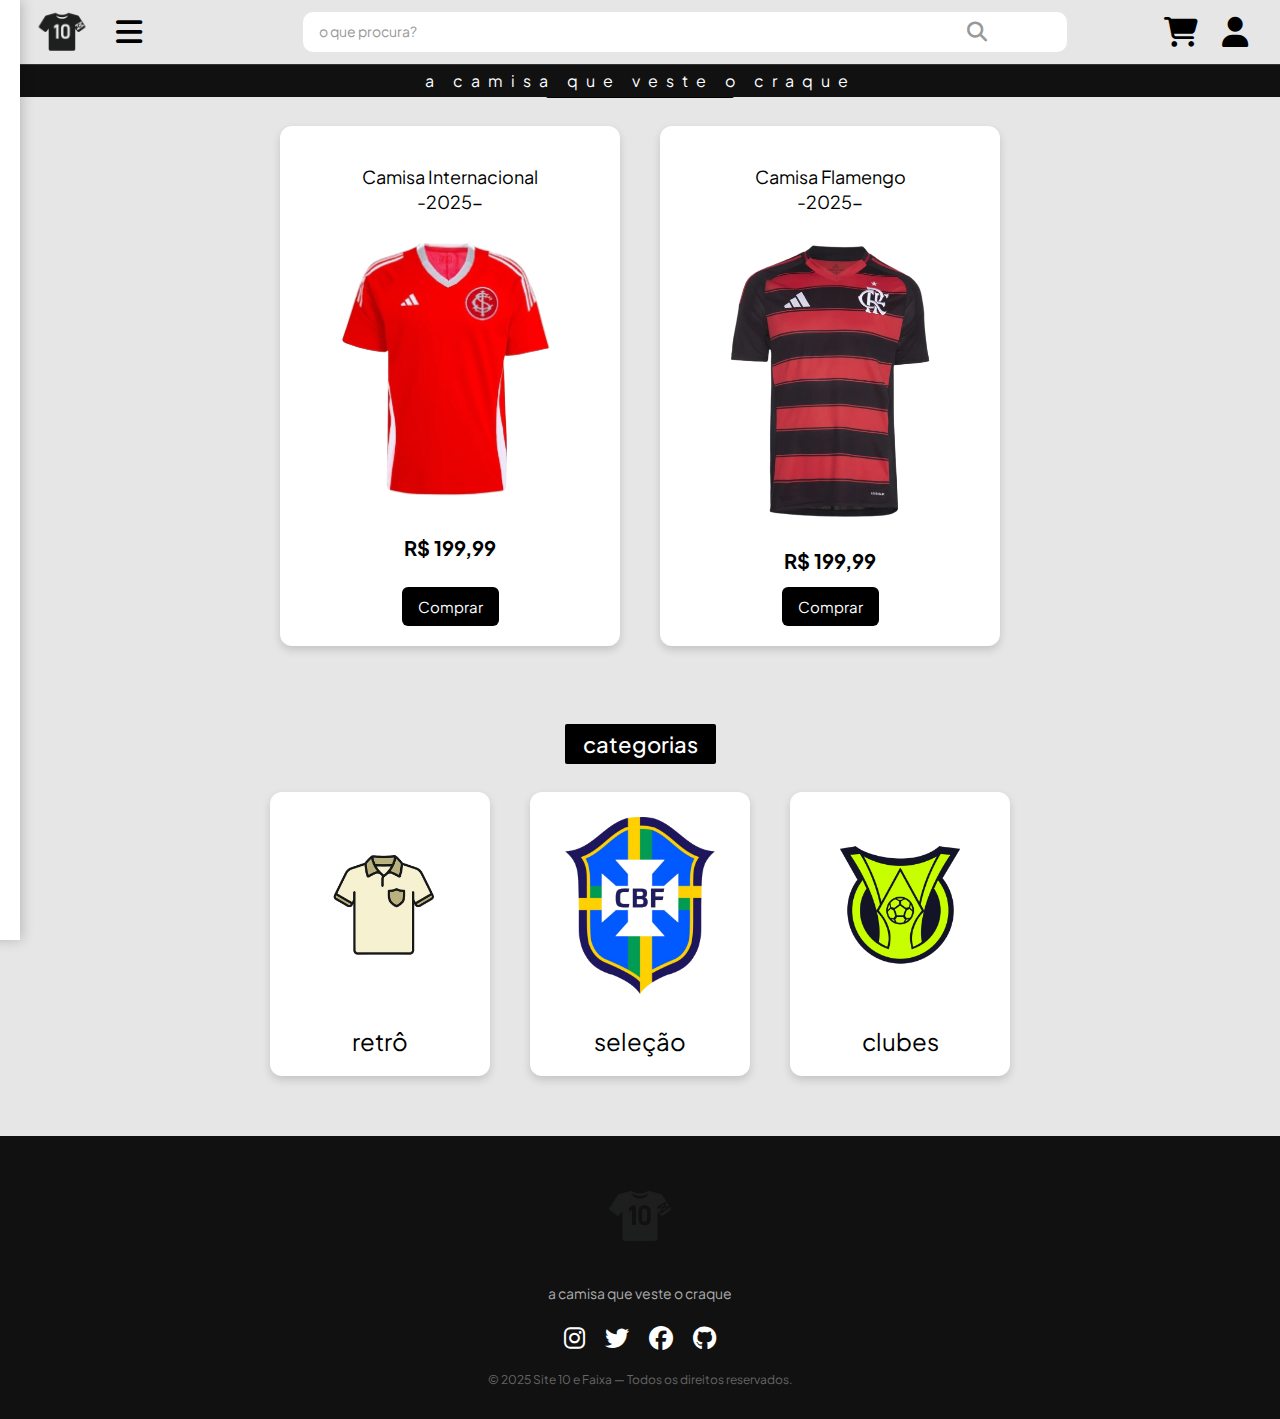
<file: index.html>
<!DOCTYPE html>
<html lang="pt-br">

<head>
    <meta charset="UTF-8">
    <meta name="viewport" content="width=device-width, initial-scale=1.0">
    <title>Site 10 e Faixa</title>
    <link rel="stylesheet" href="style.css">
    <link rel="stylesheet" href="https://cdnjs.cloudflare.com/ajax/libs/font-awesome/6.4.0/css/all.min.css">
    <link rel="stylesheet"
        href="https://fonts.googleapis.com/css2?family=Plus+Jakarta+Sans:wght@300;400;500;600;700&display=swap">

</head>

<body>

    <header class="site-header">
        <div class="header-top">
            <div class="header-left">
                <a class="icon-logo" href="index.html">
                    <img src="img/logo.png.png" alt="Logo 10">
                </a>
                <label for="toggleAside" class="icon-menu fa-solid fa-bars"></label>
            </div>

            <div class="header-center">
                <div class="search-wrapper">
                    <input type="text" placeholder="o que procura?">
                    <i class="fa-solid fa-magnifying-glass icon-search"></i>
                </div>
            </div>

            <div class="header-right">
                <a href="carrinho.html" class="fa-solid fa-cart-shopping icon-cart"></a>
                <a href="login.html" class="fa-solid fa-user icon-user"></a>
            </div>
        </div>

        <div class="header-slogan">
            a camisa que veste o craque
        </div>
    </header>

    <main class="page-content">

        <section class="mais-vendidos">
            <h2 class="section-title">Mais vendidos</h2>
            <div class="produtos">
                <div class="produto-card">
                    <p class="produto-nome">Camisa Internacional<br>-2025-</p>
                    <img src="img/camisa_inter-removebg-preview.png" alt="Camisa Internacional 2025">
                    <p class="produto-preco">R$ 199,99</p>
                    <a href="produto.html" class="btn-carrinho">Comprar</a>
                </div>

                <div class="produto-card">
                    <p class="produto-nome">Camisa Flamengo<br>-2025-</p>
                    <img src="img/camisaflamengo.png" alt="Camisa Flamengo 2025">
                    <p class="produto-preco">R$ 199,99</p>
                    <a href="produto.html" class="btn-carrinho">Comprar</a>
                </div>
            </div>
        </section>

        <section class="categorias">
            <h2 class="section-title">Categorias</h2>
            <div class="categorias-lista">
                <a href="produto.html" class="categoria-card">
                    <div class="categoria-img">
                        <img src="img/logoretro.png" alt="Categoria retrô">
                    </div>
                    <p>retrô</p>
                </a>
                <a href="produto.html" class="categoria-card">
                    <div class="categoria-img">
                        <img src="img/cbf-logo-selecao-logo-brasil-2-removebg-preview.png" alt="Categoria seleção">
                    </div>
                    <p>seleção</p>
                </a>
                <a href="produto.html" class="categoria-card">
                    <div class="categoria-img">
                        <img src="img/logobraisleirao.png" alt="Categoria clubes">
                    </div>
                    <p>clubes</p>
                </a>
            </div>
        </section>



        <input type="checkbox" id="toggleAside" hidden>


        <aside class="filtros-aside">
            <div class="filtros-topo">
                <h2>Filtros</h2>
                <label for="toggleAside" class="btn-fechar">&times;</label>
            </div>

            <div class="filtros-conteudo">
                <label>Preço</label>
                <div class="preco-inputs">
                    <input type="number" placeholder="Mínimo" min="0">
                    <span>-</span>
                    <input type="number" placeholder="Máximo" min="0">
                </div>

                <label>Ano</label>
                <div class="preco-inputs">
                    <input type="number" placeholder="De" min="1900" max="2025">
                    <span>-</span>
                    <input type="number" placeholder="Até" min="1900" max="2025">
                </div>

                <label>Cor</label>
                <div class="cores">
                    <span style="background:#aaa"></span>
                    <span style="background:#fff; border:1px solid #ccc;"></span>
                    <span style="background:#000"></span>
                    <span style="background:#0f0"></span>
                    <span style="background:#f00"></span>
                    <span style="background:#00f"></span>
                    <span style="background:#ff0"></span>
                    <span style="background:#800080"></span>
                    <span style="background:#0ff"></span>
                </div>

                <label>Tamanho</label>
                <div class="tamanhos">
                    <button>PP</button><button>P</button><button>M</button>
                    <button>G</button><button>GG</button>
                </div>

                <label>Marcas</label>
                <div class="marcas">
                    <button>Puma</button><button>Nike</button><button>Adidas</button>
                    <button>Umbro</button><button>Reebok</button>
                </div>
            </div>

            <div class="filtros-footer">
                <button class="btn-aplicar">Aplicar filtros</button>
                <button class="btn-redefinir">Redefinir filtros</button>
            </div>
        </aside>

        <footer class="site-footer">
            <div class="footer-container">
                <div class="footer-logo">
                    <img src="img/logo.png.png" alt="Logo 10" />
                    <p>a camisa que veste o craque</p>
                </div>
                <div class="footer-socials">
                    <a href="https://instagram.com" target="_blank" aria-label="Instagram"><i
                            class="fa-brands fa-instagram"></i></a>
                    <a href="https://twitter.com" target="_blank" aria-label="Twitter"><i
                            class="fa-brands fa-twitter"></i></a>
                    <a href="https://facebook.com" target="_blank" aria-label="Facebook"><i
                            class="fa-brands fa-facebook"></i></a>
                    <a href="https://github.com" target="_blank" aria-label="GitHub"><i
                            class="fa-brands fa-github"></i></a>
                </div>
                <div class="footer-bottom">
                    <p>&copy; 2025 Site 10 e Faixa — Todos os direitos reservados.</p>
                </div>
            </div>
        </footer>




</body>

</html>
</file>
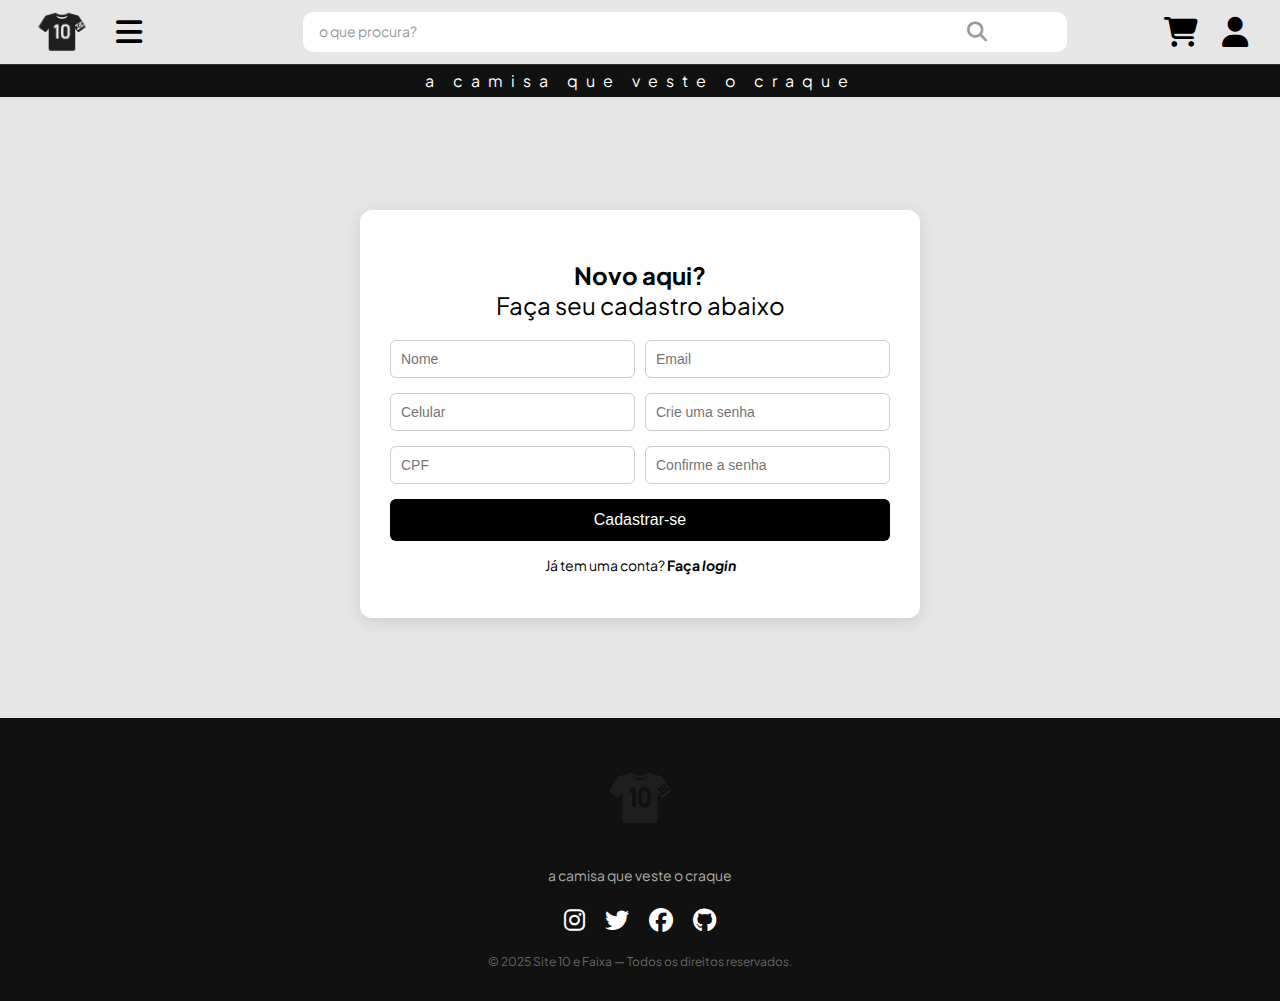
<file: cadastro.html>
<!DOCTYPE html>
<html lang="pt-br">

<head>
    <meta charset="UTF-8">
    <meta name="viewport" content="width=device-width, initial-scale=1.0">
    <title>Site 10 e Faixa</title>
    <link rel="stylesheet" href="style.css">
    <link rel="stylesheet" href="https://cdnjs.cloudflare.com/ajax/libs/font-awesome/6.4.0/css/all.min.css">
    <link rel="stylesheet"
        href="https://fonts.googleapis.com/css2?family=Plus+Jakarta+Sans:wght@300;400;500;600;700&display=swap">

</head>

<body>

    <header class="site-header">
        <div class="header-top">
            <div class="header-left">
                <a class="icon-logo" href="index.html">
                    <img src="img/logo.png.png" alt="Logo 10">
                </a>
                <label for="toggleAside" class="icon-menu fa-solid fa-bars"></label>
            </div>

            <div class="header-center">
                <div class="search-wrapper">
                    <input type="text" placeholder="o que procura?">
                    <i class="fa-solid fa-magnifying-glass icon-search"></i>
                </div>
            </div>

            <div class="header-right">
                <a href="carrinho.html" class="fa-solid fa-cart-shopping icon-cart"></a>
                <a href="login.html" class="fa-solid fa-user icon-user"></a>
            </div>
        </div>

        <div class="header-slogan">
            a camisa que veste o craque
        </div>
    </header>

    <div class="card-cadastro">
        <h2> Novo aqui? <br> <span>Faça seu cadastro abaixo</span></h2>

        <form action="cadastro.html" method="post">
            <div class="form-row">
                <input type="text" placeholder="Nome" required>
                <input type="email" placeholder="Email" required>
            </div>
            <div class="form-row">
                <input type="tel" placeholder="Celular" required>
                <input type="password" placeholder="Crie uma senha" required>
            </div>
            <div class="form-row">
                <input type="text" placeholder="CPF" required>
                <input type="password" placeholder="Confirme a senha" required>
            </div>

            <button type="submit" class="btn-cadastrar">Cadastrar-se</button>
        </form>

        <p class="login-text">
            Já tem uma conta? <a href="login.html" class="link-login">Faça <em>login</em></a>
        </p>
    </div>

    <footer class="site-footer">
        <div class="footer-container">
            <div class="footer-logo">
                <img src="img/logo.png.png" alt="Logo 10" />
                <p>a camisa que veste o craque</p>
            </div>
            <div class="footer-socials">
                <a href="https://instagram.com" target="_blank" aria-label="Instagram"><i
                        class="fa-brands fa-instagram"></i></a>
                <a href="https://twitter.com" target="_blank" aria-label="Twitter"><i
                        class="fa-brands fa-twitter"></i></a>
                <a href="https://facebook.com" target="_blank" aria-label="Facebook"><i
                        class="fa-brands fa-facebook"></i></a>
                <a href="https://github.com" target="_blank" aria-label="GitHub"><i class="fa-brands fa-github"></i></a>
            </div>
            <div class="footer-bottom">
                <p>&copy; 2025 Site 10 e Faixa — Todos os direitos reservados.</p>
            </div>
        </div>
    </footer>




</body>

</html>
</file>
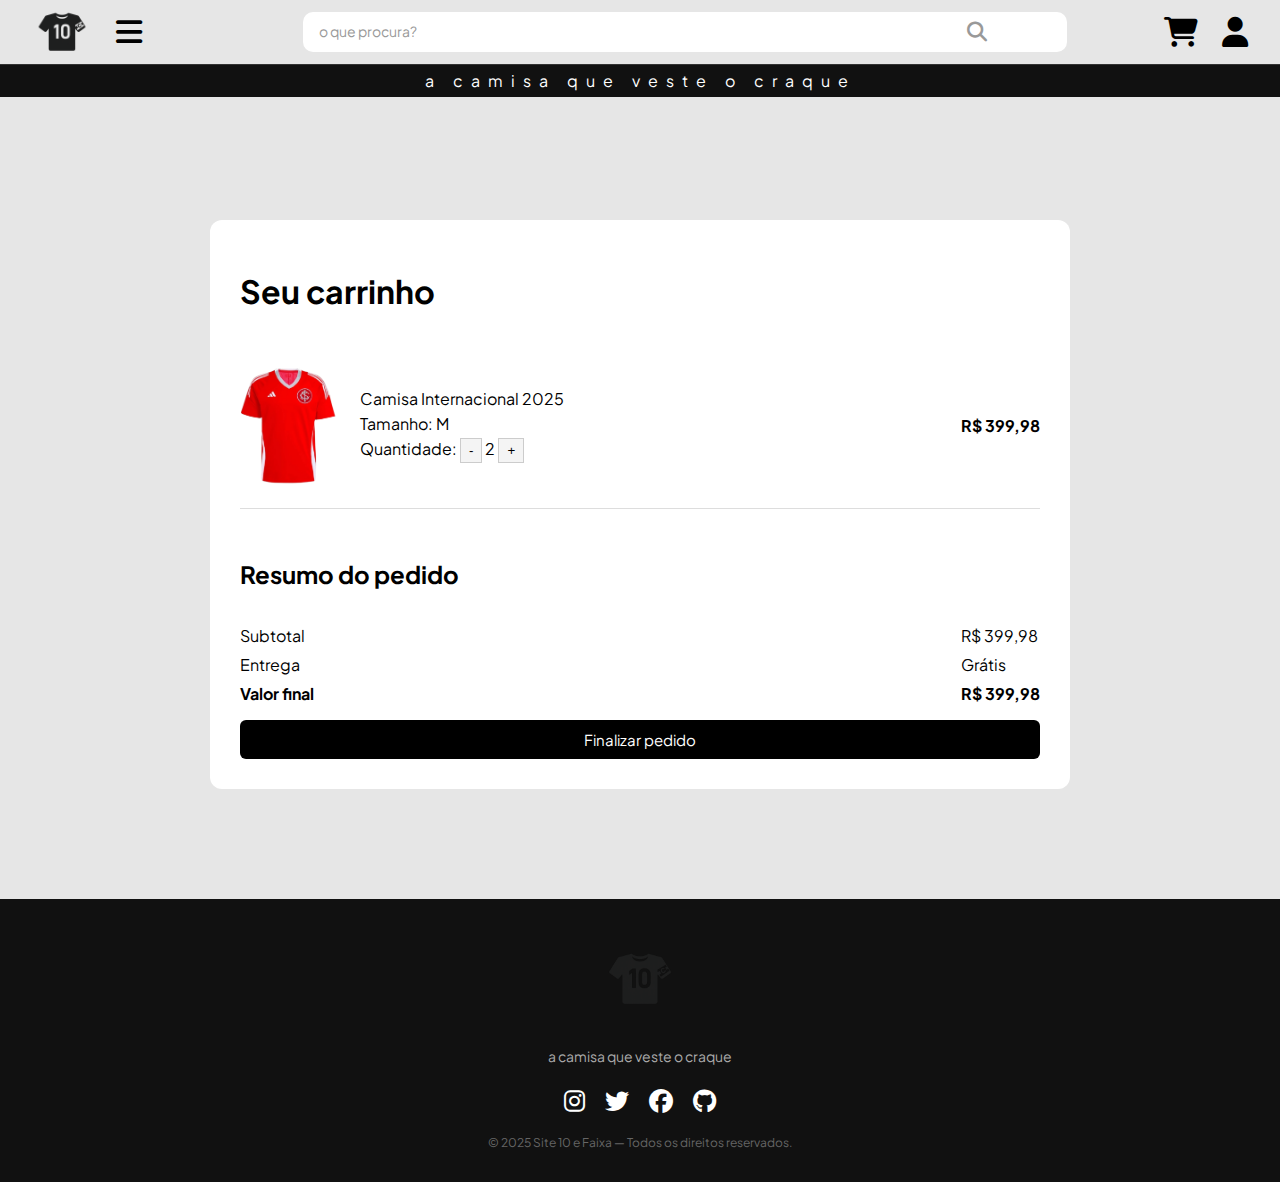
<file: carrinho.html>
<!DOCTYPE html>
<html lang="pt-br">

<head>
    <meta charset="UTF-8">
    <meta name="viewport" content="width=device-width, initial-scale=1.0">
    <title>Site 10 e Faixa</title>
    <link rel="stylesheet" href="style.css">
    <link rel="stylesheet" href="https://cdnjs.cloudflare.com/ajax/libs/font-awesome/6.4.0/css/all.min.css">
    <link rel="stylesheet"
        href="https://fonts.googleapis.com/css2?family=Plus+Jakarta+Sans:wght@300;400;500;600;700&display=swap">

</head>

<body>

    <header class="site-header">
        <div class="header-top">
            <div class="header-left">
                <a class="icon-logo" href="index.html">
                    <img src="img/logo.png.png" alt="Logo 10">
                </a>
                <label for="toggleAside" class="icon-menu fa-solid fa-bars"></label>
            </div>

            <div class="header-center">
                <div class="search-wrapper">
                    <input type="text" placeholder="o que procura?">
                    <i class="fa-solid fa-magnifying-glass icon-search"></i>
                </div>
            </div>

            <div class="header-right">
                <a href="carrinho.html" class="fa-solid fa-cart-shopping icon-cart"></a>
                <a href="login.html" class="fa-solid fa-user icon-user"></a>
            </div>
        </div>

        <div class="header-slogan">
            a camisa que veste o craque
        </div>
    </header>


    <main class="page-content">
        <section class="carrinho-container">
            <h1>Seu carrinho</h1>

            <div class="carrinho-item">
                <img src="img/camisa_inter-removebg-preview.png" alt="Camisa Internacional 2025">
                <div class="item-info">
                    <p class="item-nome">Camisa Internacional 2025</p>
                    <p>Tamanho: M</p>
                    <p>Quantidade:
                        <button>-</button>
                        <span>2</span>
                        <button>+</button>
                    </p>
                </div>
                <div class="item-preco">R$ 399,98</div>
            </div>

            <div class="carrinho-resumo">
                <h2>Resumo do pedido</h2>
                <div class="resumo-grid">
                    <span>Subtotal</span>
                    <span>R$ 399,98</span>
                    <span>Entrega</span>
                    <span>Grátis</span>
                    <strong>Valor final</strong>
                    <strong>R$ 399,98</strong>
                </div>
                <a href="finalizar.html" class="btn-finalizar">Finalizar pedido</a>
            </div>
        </section>
    </main>



    <footer class="site-footer">
        <div class="footer-container">
            <div class="footer-logo">
                <img src="img/logo.png.png" alt="Logo 10" />
                <p>a camisa que veste o craque</p>
            </div>
            <div class="footer-socials">
                <a href="https://instagram.com" target="_blank" aria-label="Instagram"><i
                        class="fa-brands fa-instagram"></i></a>
                <a href="https://twitter.com" target="_blank" aria-label="Twitter"><i
                        class="fa-brands fa-twitter"></i></a>
                <a href="https://facebook.com" target="_blank" aria-label="Facebook"><i
                        class="fa-brands fa-facebook"></i></a>
                <a href="https://github.com" target="_blank" aria-label="GitHub"><i class="fa-brands fa-github"></i></a>
            </div>
            <div class="footer-bottom">
                <p>&copy; 2025 Site 10 e Faixa — Todos os direitos reservados.</p>
            </div>
        </div>
    </footer>

</body>

</html>
</file>
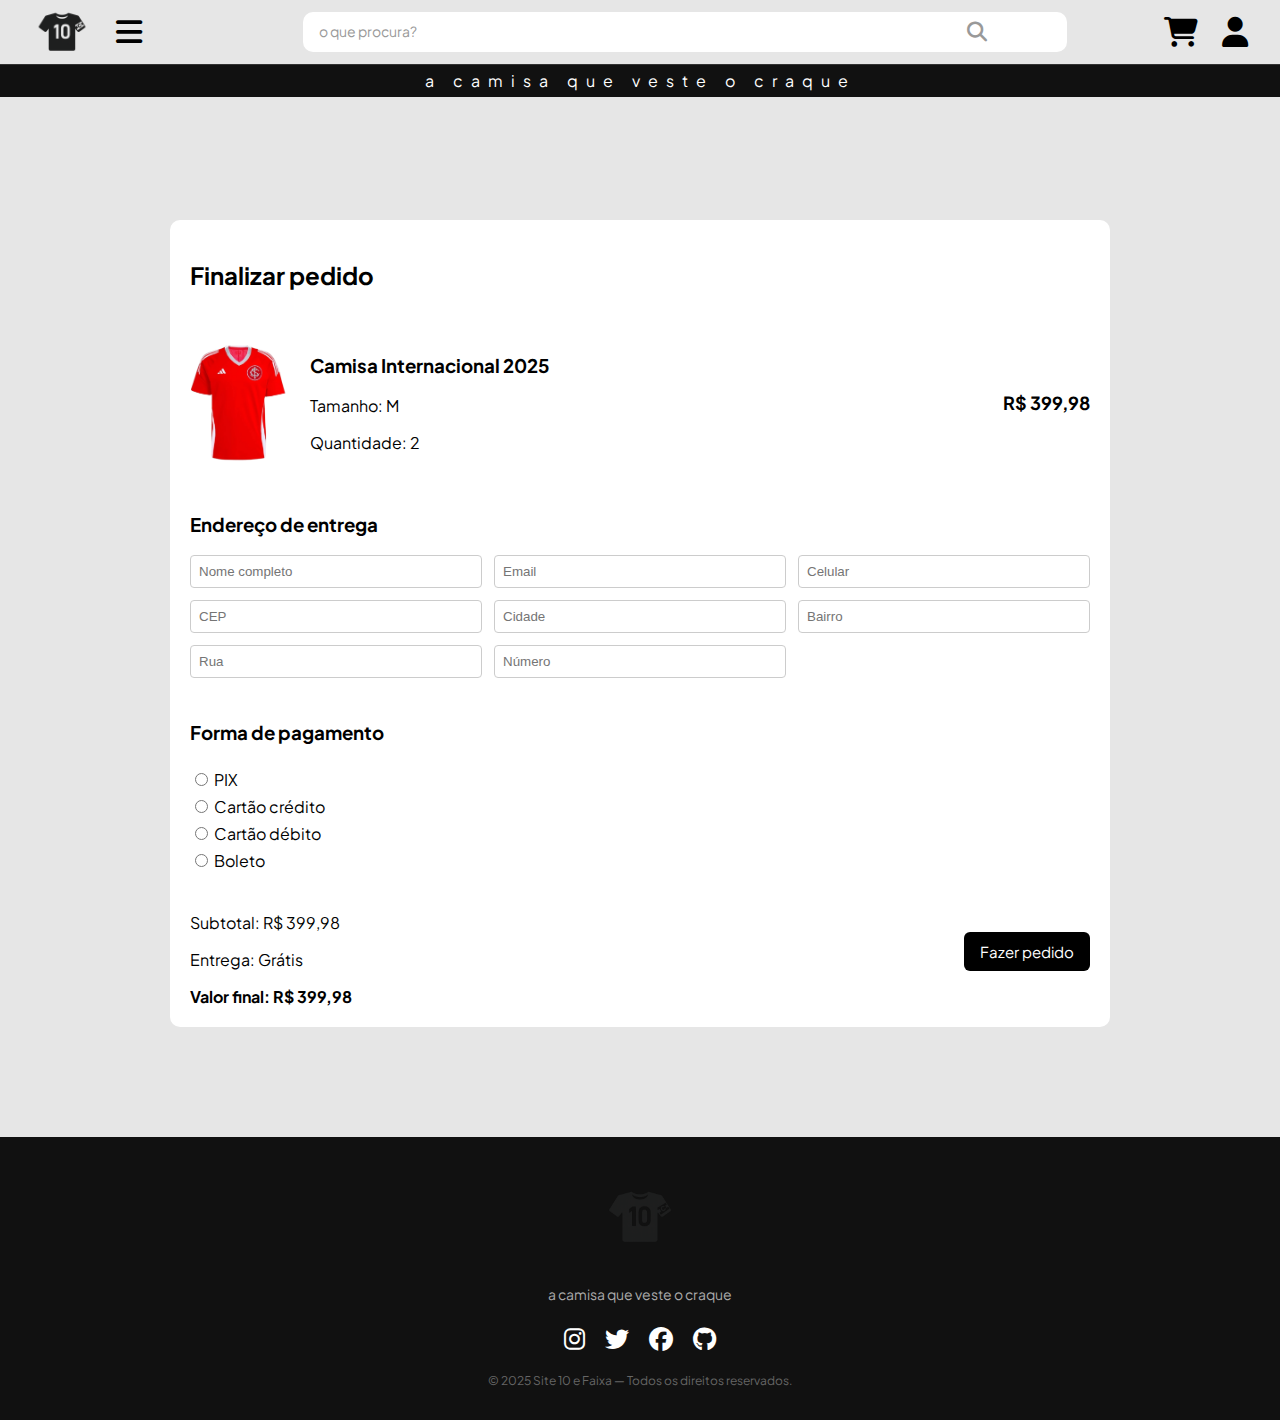
<file: finalizar.html>
<!DOCTYPE html>
<html lang="pt-br">

<head>
    <meta charset="UTF-8">
    <meta name="viewport" content="width=device-width, initial-scale=1.0">
    <title>Site 10 e Faixa</title>
    <link rel="stylesheet" href="style.css">
    <link rel="stylesheet" href="https://cdnjs.cloudflare.com/ajax/libs/font-awesome/6.4.0/css/all.min.css">
    <link rel="stylesheet"
        href="https://fonts.googleapis.com/css2?family=Plus+Jakarta+Sans:wght@300;400;500;600;700&display=swap">

</head>

<body>

    <header class="site-header">
        <div class="header-top">
            <div class="header-left">
                <a class="icon-logo" href="index.html">
                    <img src="img/logo.png.png" alt="Logo 10">
                </a>
                <label for="toggleAside" class="icon-menu fa-solid fa-bars"></label>
            </div>

            <div class="header-center">
                <div class="search-wrapper">
                    <input type="text" placeholder="o que procura?">
                    <i class="fa-solid fa-magnifying-glass icon-search"></i>
                </div>
            </div>

            <div class="header-right">
                <a href="carrinho.html" class="fa-solid fa-cart-shopping icon-cart"></a>
                <a href="login.html" class="fa-solid fa-user icon-user"></a>
            </div>
        </div>

        <div class="header-slogan">
            a camisa que veste o craque
        </div>
    </header>

    <main class="page-content">
        <div class="finalizar-pedido">
            <h2>Finalizar pedido</h2>

            <div class="produto">
                <img src="img/camisa_inter-removebg-preview.png" alt="Camisa Internacional 2025">
                <div class="detalhes-produto">
                    <h3>Camisa Internacional 2025</h3>
                    <p>Tamanho: M</p>
                    <p>Quantidade: 2</p>
                </div>
                <div class="preco-produto">R$ 399,98</div>
            </div>

            <section class="endereco">
                <h3>Endereço de entrega</h3>
                <div class="grid-form">
                    <input type="text" placeholder="Nome completo">
                    <input type="email" placeholder="Email">
                    <input type="tel" placeholder="Celular">

                    <input type="text" placeholder="CEP">
                    <input type="text" placeholder="Cidade">
                    <input type="text" placeholder="Bairro">

                    <input type="text" placeholder="Rua">
                    <input type="text" placeholder="Número">
                </div>
            </section>

            <section class="pagamento">
                <h3>Forma de pagamento</h3>
                <label><input type="radio" name="pagamento"> PIX</label>
                <label><input type="radio" name="pagamento"> Cartão crédito</label>
                <label><input type="radio" name="pagamento"> Cartão débito</label>
                <label><input type="radio" name="pagamento"> Boleto</label>
            </section>

            <section class="resumo">
                <div>
                    <p>Subtotal: R$ 399,98</p>
                    <p>Entrega: Grátis</p>
                    <strong>Valor final: R$ 399,98</strong>
                </div>
                <a href="pedido-feito.html" class="btn-finalizar">Fazer pedido</a>
            </section>
        </div>
    </main>



    <footer class="site-footer">
        <div class="footer-container">
            <div class="footer-logo">
                <img src="img/logo.png.png" alt="Logo 10" />
                <p>a camisa que veste o craque</p>
            </div>
            <div class="footer-socials">
                <a href="https://instagram.com" target="_blank" aria-label="Instagram"><i
                        class="fa-brands fa-instagram"></i></a>
                <a href="https://twitter.com" target="_blank" aria-label="Twitter"><i
                        class="fa-brands fa-twitter"></i></a>
                <a href="https://facebook.com" target="_blank" aria-label="Facebook"><i
                        class="fa-brands fa-facebook"></i></a>
                <a href="https://github.com" target="_blank" aria-label="GitHub"><i class="fa-brands fa-github"></i></a>
            </div>
            <div class="footer-bottom">
                <p>&copy; 2025 Site 10 e Faixa — Todos os direitos reservados.</p>
            </div>
        </div>
    </footer>

</body>

</html>
</file>
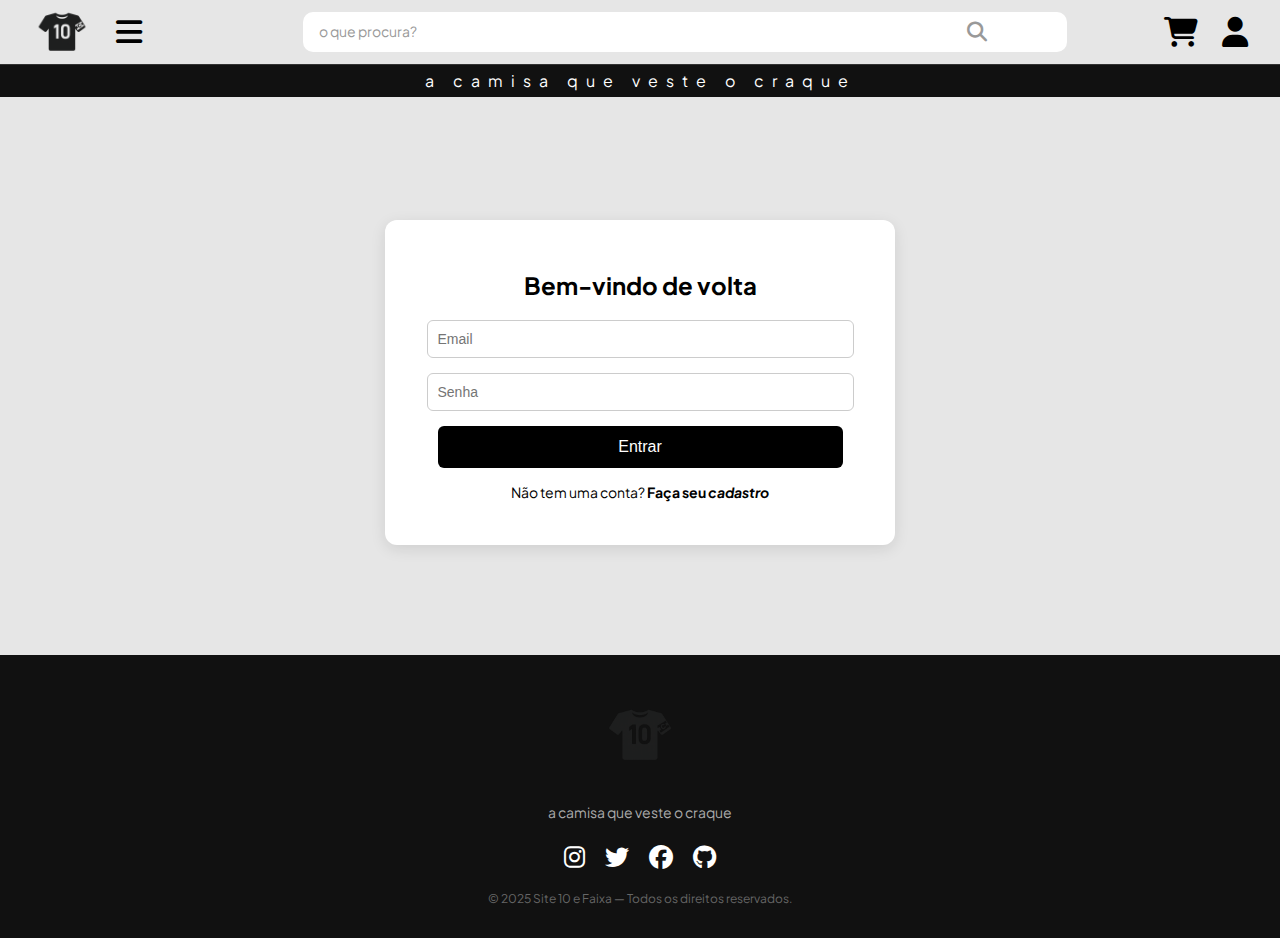
<file: login.html>
<!DOCTYPE html>
<html lang="pt-br">

<head>
    <meta charset="UTF-8">
    <meta name="viewport" content="width=device-width, initial-scale=1.0">
    <title>Site 10 e Faixa</title>
    <link rel="stylesheet" href="style.css">
    <link rel="stylesheet" href="https://cdnjs.cloudflare.com/ajax/libs/font-awesome/6.4.0/css/all.min.css">
    <link rel="stylesheet"
        href="https://fonts.googleapis.com/css2?family=Plus+Jakarta+Sans:wght@300;400;500;600;700&display=swap">

</head>

<body>

    <header class="site-header">
        <div class="header-top">
            <div class="header-left">
                <a class="icon-logo" href="index.html">
                    <img src="img/logo.png.png" alt="Logo 10">
                </a>
                <label for="toggleAside" class="icon-menu fa-solid fa-bars"></label>
            </div>

            <div class="header-center">
                <div class="search-wrapper">
                    <input type="text" placeholder="o que procura?">
                    <i class="fa-solid fa-magnifying-glass icon-search"></i>
                </div>
            </div>

            <div class="header-right">
                <a href="carrinho.html" class="fa-solid fa-cart-shopping icon-cart"></a>
                <a href="login.html" class="fa-solid fa-user icon-user"></a>
            </div>
        </div>

        <div class="header-slogan">
            a camisa que veste o craque
        </div>
    </header>

    <div class="card-login">
        <h2>Bem-vindo de volta</h2>

        <form action="login.html" method="post">
            <input type="email" placeholder="Email" required>
            <input type="password" placeholder="Senha" required>

            <button type="submit" class="btn-login">Entrar</button>
        </form>

        <p class="register-text">
            Não tem uma conta? <a href="cadastro.html" class="link-cadastro">Faça seu <em>cadastro</em></a>
        </p>
    </div>


    <footer class="site-footer">
        <div class="footer-container">
            <div class="footer-logo">
                <img src="img/logo.png.png" alt="Logo 10" />
                <p>a camisa que veste o craque</p>
            </div>
            <div class="footer-socials">
                <a href="https://instagram.com" target="_blank" aria-label="Instagram"><i
                        class="fa-brands fa-instagram"></i></a>
                <a href="https://twitter.com" target="_blank" aria-label="Twitter"><i
                        class="fa-brands fa-twitter"></i></a>
                <a href="https://facebook.com" target="_blank" aria-label="Facebook"><i
                        class="fa-brands fa-facebook"></i></a>
                <a href="https://github.com" target="_blank" aria-label="GitHub"><i class="fa-brands fa-github"></i></a>
            </div>
            <div class="footer-bottom">
                <p>&copy; 2025 Site 10 e Faixa — Todos os direitos reservados.</p>
            </div>
        </div>
    </footer>




</body>

</html>
</file>
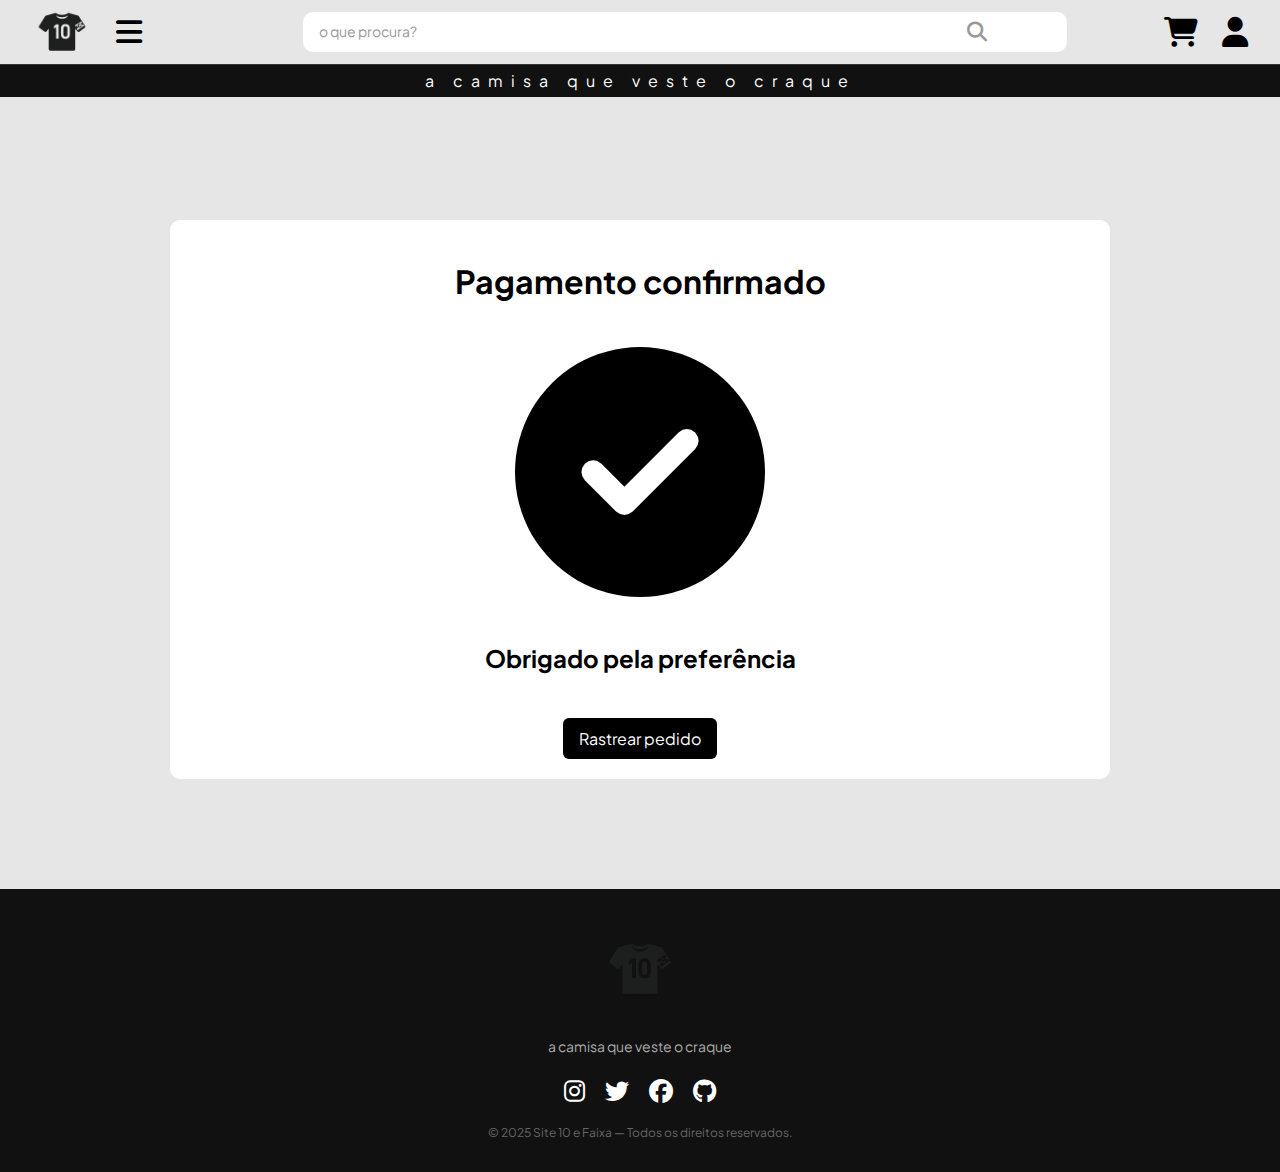
<file: pedido-feito.html>
<!DOCTYPE html>
<html lang="pt-br">

<head>
    <meta charset="UTF-8">
    <meta name="viewport" content="width=device-width, initial-scale=1.0">
    <title>Site 10 e Faixa</title>
    <link rel="stylesheet" href="style.css">
    <link rel="stylesheet" href="https://cdnjs.cloudflare.com/ajax/libs/font-awesome/6.4.0/css/all.min.css">
    <link rel="stylesheet"
        href="https://fonts.googleapis.com/css2?family=Plus+Jakarta+Sans:wght@300;400;500;600;700&display=swap">
</head>

<body>

    <header class="site-header">
        <div class="header-top">
            <div class="header-left">
                <a class="icon-logo" href="index.html">
                    <img src="img/logo.png.png" alt="Logo 10">
                </a>
                <label for="toggleAside" class="icon-menu fa-solid fa-bars"></label>
            </div>

            <div class="header-center">
                <div class="search-wrapper">
                    <input type="text" placeholder="o que procura?">
                    <i class="fa-solid fa-magnifying-glass icon-search"></i>
                </div>
            </div>

            <div class="header-right">
                <a href="carrinho.html" class="fa-solid fa-cart-shopping icon-cart"></a>
                <a href="login.html" class="fa-solid fa-user icon-user"></a>
            </div>
        </div>

        <div class="header-slogan">
            a camisa que veste o craque
        </div>
    </header>

    <main class="page-content">
        <div class="pedido-feito">
            <h1>Pagamento confirmado</h1>
            <i class="fa-solid fa-circle-check icon-check"></i>
            <h2>Obrigado pela preferência</h2>
            <a class="btn-rastreio" href="rastreio.html">Rastrear pedido</a>
        </div>
    </main>



    <footer class="site-footer">
        <div class="footer-container">
            <div class="footer-logo">
                <img src="img/logo.png.png" alt="Logo 10" />
                <p>a camisa que veste o craque</p>
            </div>
            <div class="footer-socials">
                <a href="https://instagram.com" target="_blank" aria-label="Instagram"><i
                        class="fa-brands fa-instagram"></i></a>
                <a href="https://twitter.com" target="_blank" aria-label="Twitter"><i
                        class="fa-brands fa-twitter"></i></a>
                <a href="https://facebook.com" target="_blank" aria-label="Facebook"><i
                        class="fa-brands fa-facebook"></i></a>
                <a href="https://github.com" target="_blank" aria-label="GitHub"><i class="fa-brands fa-github"></i></a>
            </div>
            <div class="footer-bottom">
                <p>&copy; 2025 Site 10 e Faixa — Todos os direitos reservados.</p>
            </div>
        </div>
    </footer>

</body>

</html>
</file>
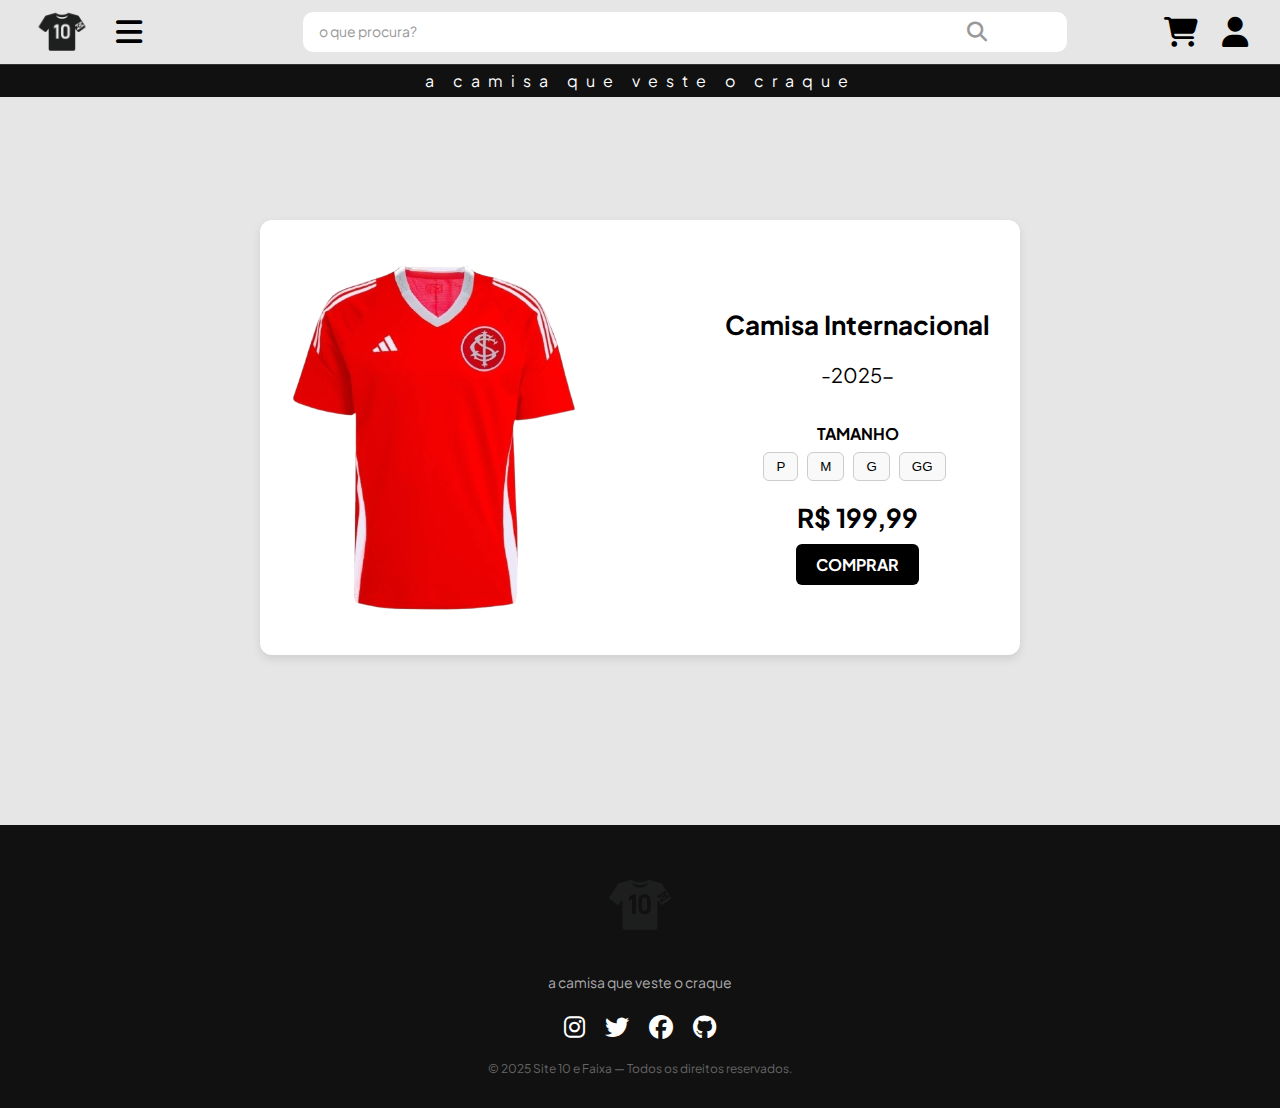
<file: produto.html>
<!DOCTYPE html>
<html lang="pt-br">

<head>
    <meta charset="UTF-8">
    <meta name="viewport" content="width=device-width, initial-scale=1.0">
    <title>produto</title>
    <link rel="stylesheet" href="style.css">
    <link rel="stylesheet" href="https://cdnjs.cloudflare.com/ajax/libs/font-awesome/6.4.0/css/all.min.css">
    <link rel="stylesheet"
        href="https://fonts.googleapis.com/css2?family=Plus+Jakarta+Sans:wght@300;400;500;600;700&display=swap">
</head>

<body>
    <header class="site-header">
        <div class="header-top">
            <div class="header-left">
                <a class="icon-logo" href="index.html">
                    <img src="img/logo.png.png" alt="Logo 10">
                </a>
                <label for="toggleAside" class="icon-menu fa-solid fa-bars"></label>
            </div>

            <div class="header-center">
                <div class="search-wrapper">
                    <input type="text" placeholder="o que procura?">
                    <i class="fa-solid fa-magnifying-glass icon-search"></i>
                </div>
            </div>

            <div class="header-right">
                <a href="carrinho.html" class="fa-solid fa-cart-shopping icon-cart"></a>
                <a href="login.html" class="fa-solid fa-user icon-user"></a>
            </div>
        </div>

        <div class="header-slogan">
            a camisa que veste o craque
        </div>
    </header>

    <main class="page-content">
        <section class="produto-detalhe">
            <div class="produto-card-detalhe">
                <img src="img/camisa_inter-removebg-preview.png" alt="Camisa Internacional 2025" class="produto-imagem">

                <div class="produto-info">
                    <h1>Camisa Internacional</h1>
                    <h2>-2025-</h2>

                    <p class="produto-tamanho-label">TAMANHO</p>
                    <div class="produto-tamanhos">
                        <button>P</button>
                        <button>M</button>
                        <button>G</button>
                        <button>GG</button>
                    </div>

                    <div class="produto-preco-detalhe">
                        <span>R$ 199,99</span>
                    </div>

                    <a href="carrinho.html" class="btn-comprar-detalhe">COMPRAR</a>
                </div>
            </div>
        </section>
    </main>

    <footer class="site-footer">
        <div class="footer-container">
            <div class="footer-logo">
                <img src="img/logo.png.png" alt="Logo 10" />
                <p>a camisa que veste o craque</p>
            </div>
            <div class="footer-socials">
                <a href="https://instagram.com" target="_blank" aria-label="Instagram"><i
                        class="fa-brands fa-instagram"></i></a>
                <a href="https://twitter.com" target="_blank" aria-label="Twitter"><i
                        class="fa-brands fa-twitter"></i></a>
                <a href="https://facebook.com" target="_blank" aria-label="Facebook"><i
                        class="fa-brands fa-facebook"></i></a>
                <a href="https://github.com" target="_blank" aria-label="GitHub"><i class="fa-brands fa-github"></i></a>
            </div>
            <div class="footer-bottom">
                <p>&copy; 2025 Site 10 e Faixa — Todos os direitos reservados.</p>
            </div>
        </div>
    </footer>
</body>

</html>
</file>
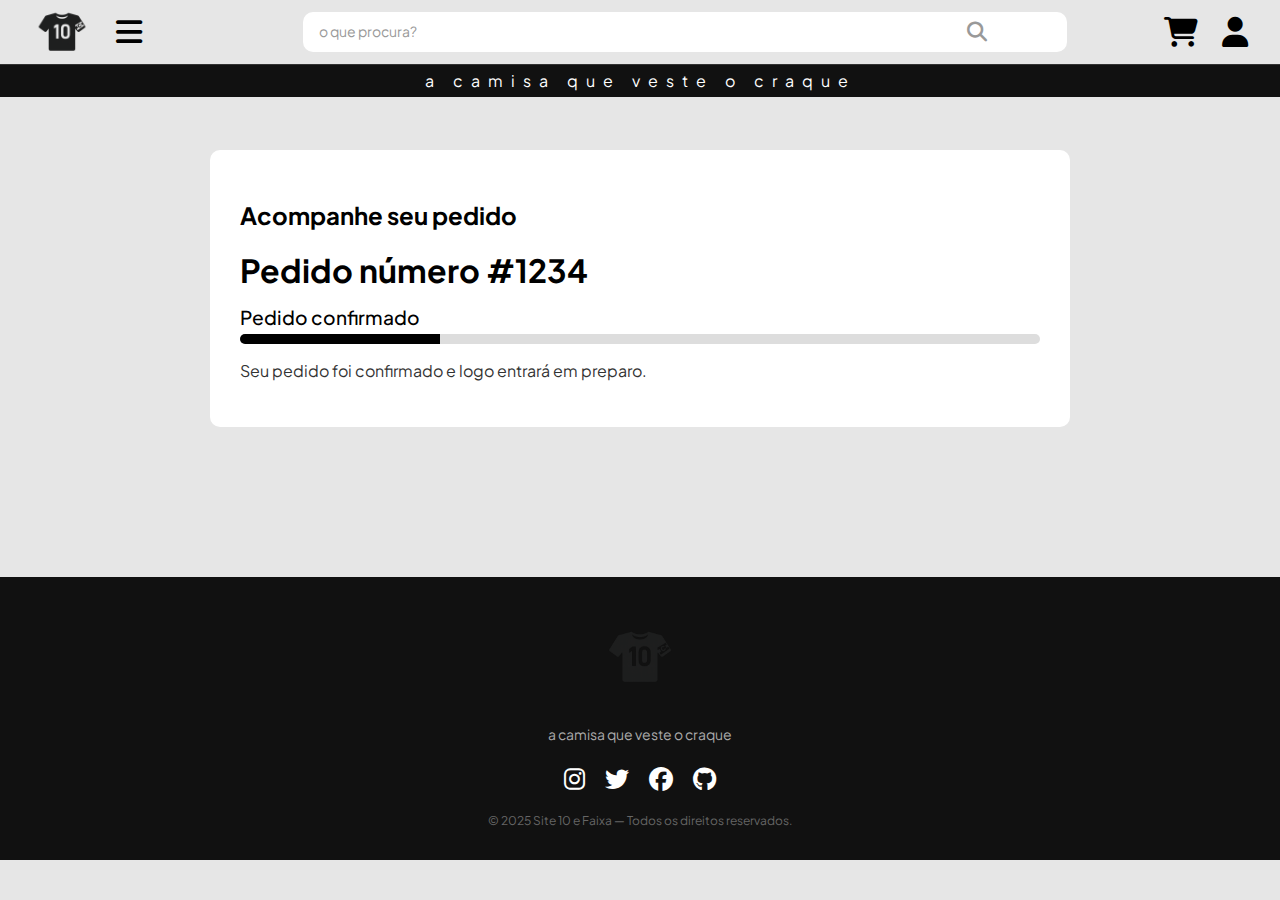
<file: rastreio.html>
<!DOCTYPE html>
<html lang="pt-br">

<head>
    <meta charset="UTF-8">
    <meta name="viewport" content="width=device-width, initial-scale=1.0">
    <title>Site 10 e Faixa</title>
    <link rel="stylesheet" href="style.css">
    <link rel="stylesheet" href="https://cdnjs.cloudflare.com/ajax/libs/font-awesome/6.4.0/css/all.min.css">
    <link rel="stylesheet"
        href="https://fonts.googleapis.com/css2?family=Plus+Jakarta+Sans:wght@300;400;500;600;700&display=swap">
</head>

<body>

    <header class="site-header">
        <div class="header-top">
            <div class="header-left">
                <a class="icon-logo" href="index.html">
                    <img src="img/logo.png.png" alt="Logo 10">
                </a>
                <label for="toggleAside" class="icon-menu fa-solid fa-bars"></label>
            </div>

            <div class="header-center">
                <div class="search-wrapper">
                    <input type="text" placeholder="o que procura?">
                    <i class="fa-solid fa-magnifying-glass icon-search"></i>
                </div>
            </div>

            <div class="header-right">
                <a href="carrinho.html" class="fa-solid fa-cart-shopping icon-cart"></a>
                <a href="login.html" class="fa-solid fa-user icon-user"></a>
            </div>
        </div>

        <div class="header-slogan">
            a camisa que veste o craque
        </div>
    </header>


    <main class="page-content">
        <div class="rastreio-card">
            <h2>Acompanhe seu pedido</h2>
            <h1>Pedido número #1234</h1>

            <div class="status-title">Pedido confirmado</div>
            <div class="progress-bar">
                <div class="progress"></div>
            </div>
            <p>Seu pedido foi confirmado e logo entrará em preparo.</p>
        </div>
    </main>







    <footer class="site-footer">
        <div class="footer-container">
            <div class="footer-logo">
                <img src="img/logo.png.png" alt="Logo 10" />
                <p>a camisa que veste o craque</p>
            </div>
            <div class="footer-socials">
                <a href="https://instagram.com" target="_blank" aria-label="Instagram"><i
                        class="fa-brands fa-instagram"></i></a>
                <a href="https://twitter.com" target="_blank" aria-label="Twitter"><i
                        class="fa-brands fa-twitter"></i></a>
                <a href="https://facebook.com" target="_blank" aria-label="Facebook"><i
                        class="fa-brands fa-facebook"></i></a>
                <a href="https://github.com" target="_blank" aria-label="GitHub"><i class="fa-brands fa-github"></i></a>
            </div>
            <div class="footer-bottom">
                <p>&copy; 2025 Site 10 e Faixa — Todos os direitos reservados.</p>
            </div>
        </div>
    </footer>

</body>

</html>
</file>
<file: style.css>
body {
    margin: 0;
    padding: 0;
    font-family: 'Plus Jakarta Sans', sans-serif;
    background-color: #E6E6E6;
}

.site-header {
    background-color: #E6E6E6;
    width: 100vw;
    margin: 0;
    position: fixed;
    top: 0;
    left: 0;
    z-index: 1000;
}

.header-top {
    height: 64px;
    display: flex;
    align-items: center;
    justify-content: space-between;
    padding: 0 32px;
}

.header-left,
.header-right {
    display: flex;
    align-items: center;
    gap: 24px;
}

.header-center {
    flex: 1;
    display: flex;
    justify-content: center;
}

.icon-logo {
    display: flex;
    align-items: center;
    justify-content: center;
    width: 60px;
    height: 60px;
}

.icon-logo img {
    width: 100%;
    height: auto;
    max-width: 60px;
    max-height: 60px;
    display: block;
}

.icon-menu,
.icon-cart,
.icon-user,
.icon-search {
    font-size: 30px;
    cursor: pointer;
}

.icon-cart:hover,
.icon-user:hover,
.fa-bars:hover {
    scale: 1.1;
}

.search-wrapper {
    position: relative;
    width: 700px;
    height: 40px;
}

.search-wrapper input {
    width: 100%;
    height: 100%;
    padding: 0 48px 0 16px;
    border: none;
    border-radius: 10px;
    font-size: 14px;
    color: #333333;
}

.search-wrapper input::placeholder {
    color: #999999;
    font-family: 'Plus Jakarta Sans', sans-serif;
}

.icon-search {
    position: absolute;
    right: 16px;
    top: 50%;
    transform: translateY(-50%);
    color: #999999;
    font-size: 20px;
    pointer-events: none;
}

.header-slogan {
    height: 32px;
    line-height: 32px;
    text-align: center;
    font-size: 20pxpx;
    letter-spacing: 8px;
    color: #FFFFFF;
    border-top: 1px solid #333333;
    background-color: #111111;
}


/* Títulos das seções */
.section-title {
    display: inline-block;
    background: #000;
    color: #fff;
    font-size: 22px;
    font-weight: 500;
    padding: 6px 18px;
    border-radius: 2px;
    margin-bottom: 28px;
    text-transform: lowercase;
}

/* Área de mais vendidos */
.mais-vendidos {
    margin-top: 40px;
    text-align: center;
}

.produtos {
    display: flex;
    gap: 40px;
    justify-content: center;
    flex-wrap: wrap;
}

.produto-card {
    background: #fff;
    border-radius: 12px;
    width: 300px;
    min-height: 420px;
    padding: 20px;
    box-shadow: 0px 4px 8px rgba(0, 0, 0, 0.15);
    display: flex;
    flex-direction: column;
    align-items: center;
}

.produto-nome {
    font-size: 18px;
    text-align: center;
    margin-bottom: 16px;
    line-height: 1.4;
}

.produto-card img {
    width: 220px;
    margin-bottom: 16px;
    display: block;
    margin-left: auto;
    margin-right: auto;
}

.produto-preco {
    font-size: 20px;
    font-weight: 700;
    margin-bottom: 14px;
    margin-top: auto;
}

.btn-carrinho {
    background: #000;
    color: #fff;
    border: none;
    padding: 10px 16px;
    border-radius: 6px;
    font-size: 15px;
    cursor: pointer;
    font-family: 'Plus Jakarta Sans', sans-serif;
    margin-top: auto;
    margin-bottom: 0;
    margin-left: 0;
    margin-right: 0;
}

a {
    text-decoration: none;
    color: inherit;
}

.btn-carrinho:hover {
    background: #222;
}

/* Categorias */
.categorias {
    margin: 60px;
    text-align: center;
}

.categorias-lista {
    display: flex;
    gap: 40px;
    justify-content: center;
    flex-wrap: wrap;
}

.categoria-card {
    background: #fff;
    border-radius: 12px;
    width: 180px;
    padding: 20px;
    box-shadow: 0px 4px 8px rgba(0, 0, 0, 0.15);
    display: flex;
    flex-direction: column;
    align-items: center;
    justify-content: center;
    text-decoration: none;
    color: inherit;
    transition: transform 0.2s ease, box-shadow 0.2s ease;
}

.categoria-card:hover {
    transform: translateY(-4px);
    box-shadow: 0px 6px 12px rgba(0, 0, 0, 0.15);
}

.categoria-card img {
    width: 150px;
    margin-bottom: 14px;
    display: block;
    margin-left: auto;
    margin-right: auto;
}

.categoria-card p {
    font-size: 24px;
    text-transform: lowercase;
    margin: auto;
}

.categoria-img {
    width: 200px;
    height: 200px;
    display: flex;
    align-items: center;
    justify-content: center;
    margin-bottom: 14px;
    background: transparent;
}

.categoria-img img {
    max-width: 100%;
    max-height: 100%;
    object-fit: contain;
    display: block;
}

/* Aside*/
.filtros-aside {
    position: fixed;
    top: 0;
    left: -320px;
    width: 300px;
    height: 100vh;
    background: #fff;
    box-shadow: 2px 0 12px rgba(0, 0, 0, 0.2);
    z-index: 2000;
    transition: left 0.3s ease;
    padding: 20px;
    overflow-y: auto;
    display: flex;
    flex-direction: column;
}

#toggleAside:checked~.filtros-aside {
    left: 0;
}

/* Topo do aside */
.filtros-topo {
    display: flex;
    justify-content: space-between;
    align-items: center;
    margin-bottom: 16px;
}

.filtros-topo h2 {
    font-size: 20px;
    margin: 0;
}

.btn-fechar {
    background: transparent;
    border: none;
    font-size: 20px;
    cursor: pointer;
}

/* Inputs de faixa de preço/ano */
.preco-inputs {
    display: flex;
    align-items: center;
    gap: 6px;
    margin-top: 8px;
}

.preco-inputs input {
    width: 100%;
    padding: 6px;
    border: 1px solid #ccc;
    border-radius: 4px;
}

/* Seções internas */
.filtros-conteudo label {
    font-weight: 600;
    margin-top: 16px;
    display: block;
}

/* Cores */
.cores {
    display: flex;
    gap: 8px;
    flex-wrap: wrap;
    margin-top: 8px;
}

.cores span {
    width: 24px;
    height: 24px;
    border-radius: 50%;
    cursor: pointer;
}

/* Tamanhos e marcas */
.tamanhos,
.marcas {
    display: flex;
    gap: 8px;
    flex-wrap: wrap;
    margin-top: 8px;
}

.tamanhos button,
.marcas button {
    background: #f4f4f4;
    border: none;
    padding: 6px 10px;
    border-radius: 8px;
    cursor: pointer;
}

.tamanhos button:hover,
.marcas button:hover {
    background: #ddd;
}

/* Rodapé do aside (botões de ação) */
.filtros-footer {
    margin-top: auto;
    display: flex;
    flex-direction: column;
    gap: 10px;
    margin-bottom: auto;
}

.btn-aplicar {
    background: #000;
    color: #fff;
    border: none;
    padding: 10px;
    border-radius: 8px;
    cursor: pointer;
    font-size: 14px;
}

.btn-aplicar:hover {
    background: #222;
}

.btn-redefinir {
    background: #f4f4f4;
    border: none;
    padding: 10px;
    border-radius: 8px;
    cursor: pointer;
    font-size: 14px;
}

.btn-redefinir:hover {
    background: #ddd;
}


.site-footer {
    background: #111;
    color: #fff;
    padding: 40px 20px 20px;
    margin-top: 60px;
}

.footer-container {
    max-width: 900px;
    max-height: fit-content;
    margin: auto;
    text-align: center;
}

.footer-logo img {
    width: 80px;
    margin-bottom: 10px;
}

.footer-logo p {
    font-size: 14px;
    color: #aaa;
}

.footer-socials {
    margin: 20px 0;
    display: flex;
    justify-content: center;
    gap: 20px;
}

.footer-socials a {
    color: #fff;
    font-size: 24px;
}

.footer-socials a:hover {
    color: #f0c14b;
    transform: scale(1.1);
}

.footer-bottom {
    font-size: 12px;
    color: #666;
    margin-top: 20px;
}


/* Página de produto detalhado */
.produto-detalhe {
    display: flex;
    justify-content: center;
    align-items: center;
    min-height: 80vh;
}

.produto-card-detalhe {
    background: #fff;
    width: 700px;
    border-radius: 12px;
    padding: 30px;
    margin: 220px auto 110px auto;
    display: flex;
    gap: 40px;
    align-items: center;
    justify-content: space-between;
    box-shadow: 0 4px 10px rgba(0, 0, 0, 0.1);
}

.produto-card-detalhe img {
    width: 300px;
}

.produto-info {
    display: flex;
    flex-direction: column;
    align-items: center;
}

.produto-info h1 {
    font-size: 26px;
    margin-bottom: 4px;
}

.produto-info h2 {
    font-size: 20px;
    font-weight: normal;
    margin-bottom: 20px;
}

.produto-tamanho-label {
    font-weight: bold;
    margin-bottom: 8px;
}

.produto-tamanhos button {
    border: 1px solid #ccc;
    background: #f9f9f9;
    padding: 6px 12px;
    margin-right: 6px;
    border-radius: 6px;
    cursor: pointer;
}

.produto-preco-detalhe {
    margin-top: 20px;
    font-size: 26px;
    font-weight: bold;
}

.btn-comprar-detalhe {
    display: inline-block;
    margin-top: 10px;
    padding: 10px 20px;
    background: #000;
    color: #fff;
    text-decoration: none;
    font-weight: bold;
    border-radius: 6px;
}

.btn-comprar-detalhe:hover {
    background: #222;
}

/*carrinho*/
.carrinho-container {
    background: #fff;
    border-radius: 12px;
    ;
    padding: 30px;
    max-width: 800px;
    margin: 220px auto 110px auto;
    display: flex;
    flex-direction: column;
    gap: 30px;
}

.carrinho-item {
    display: grid;
    grid-template-columns: 100px 1fr auto;
    gap: 20px;
    align-items: center;
    padding-bottom: 20px;
    border-bottom: 1px solid #ddd;
}

.carrinho-item img {
    width: 100px;
}

.item-info p {
    margin: 4px 0;
}

.item-info button {
    border: 1px solid #ccc;
    background: #f4f4f4;
    padding: 4px 8px;
    cursor: pointer;
}

.item-preco {
    font-weight: bold;
}

/* Resumo do pedido */
.carrinho-resumo {
    display: flex;
    flex-direction: column;
    gap: 16px;
}

.resumo-grid {
    display: grid;
    grid-template-columns: 1fr auto;
    gap: 8px 20px;
}

.btn-finalizar {
    display: inline-block;
    background: #000;
    color: #fff;
    padding: 10px 16px;
    border-radius: 6px;
    font-size: 15px;
    text-decoration: none;
    text-align: center;
}

.btn-finalizar:hover {
    background: #222;
}


/*Finalizar pedido*/
.finalizar-pedido {
    background: white;
    border-radius: 10px;
    padding: 20px;
    max-width: 900px;
    margin: 220px auto 110px auto;
    display: flex;
    flex-direction: column;
    gap: 25px;
}

.produto {
    display: grid;
    grid-template-columns: 100px 1fr auto;
    align-items: center;
    gap: 20px;
}

.produto img {
    width: 100px;
    border-radius: 8px;
}

.preco-produto {
    font-size: 18px;
    font-weight: bold;
}

.grid-form {
    display: grid;
    grid-template-columns: repeat(3, 1fr);
    gap: 12px;
}

.grid-form input {
    padding: 8px;
    border: 1px solid #ccc;
    border-radius: 4px;
}

.pagamento {
    display: flex;
    flex-direction: column;
    gap: 6px;
}

.resumo {
    display: flex;
    justify-content: space-between;
    align-items: center;
}

.btn-finalizar {
    background: black;
    color: white;
    padding: 10px 16px;
    border: none;
    border-radius: 6px;
    cursor: pointer;
}

/*confirmacao pedido*/

.pedido-feito {
    background: white;
    border-radius: 10px;
    padding: 20px;
    max-width: 900px;
    margin: 220px auto 110px auto;
    display: flex;
    flex-direction: column;
    gap: 25px;
    justify-content: center;
    align-items: center;
}

.btn-rastreio {
    background: black;
    color: white;
    padding: 10px 16px;
    border: none;
    border-radius: 6px;
    cursor: pointer;
}

.btn-rastreio:hover {
    background: #222;
}

.icon-check {
    font-size: 250px;
}

/* Cadastro*/
.card-cadastro {
    max-width: 500px;
    background: white;
    padding: 30px;
    border-radius: 12px;
    box-shadow: 0 4px 15px rgba(0,0,0,0.1);
    margin: 210px auto 100px auto;
    text-align: center;
}

.card-cadastro h2 {
    font-size: 24px;
    font-weight: bold;
    margin-bottom: 20px;
}

.card-cadastro h2 span {
    font-weight: normal;
}

.form-row {
    display: flex;
    gap: 10px;
    margin-bottom: 15px;
}

.form-row input {
    flex: 1;
    padding: 10px;
    border: 1px solid #ccc;
    border-radius: 6px;
    font-size: 14px;
}

.btn-cadastrar {
    width: 100%;
    padding: 12px;
    background: black;
    color: white;
    border: none;
    border-radius: 6px;
    font-size: 16px;
    cursor: pointer;
}

.btn-cadastrar:hover {
    background: #333;
}

.login-text {
    margin-top: 15px;
    font-size: 14px;
}

.link-login {
    color: black;
    text-decoration: none;
    font-weight: bold;
}

.link-login:hover {
    text-decoration: underline;
}

/*login*/
.card-login {
    max-width: 450px;
    background: white;
    padding: 30px;
    border-radius: 12px;
    box-shadow: 0 4px 15px rgba(0,0,0,0.1);
    margin: 220px auto 110px auto;
    text-align: center;
}

.card-login h2 {
    font-size: 24px;
    font-weight: bold;
    margin-bottom: 20px;
}

.card-login input {
    width: 90%;
    padding: 10px;
    border: 1px solid #ccc;
    border-radius: 6px;
    margin-bottom: 15px;
    font-size: 14px;
}

.btn-login {
    width: 90%;
    padding: 12px;
    background: black;
    color: white;
    border: none;
    border-radius: 6px;
    font-size: 16px;
    cursor: pointer;
}

.btn-login:hover {
    background: #333;
}

.register-text {
    margin-top: 15px;
    font-size: 14px;
}

.link-cadastro {
    color: black;
    text-decoration: none;
    font-weight: bold;
}

.link-cadastro:hover {
    text-decoration: underline;
}

/*Rastreio*/
.rastreio-card {
    background: #fff;
    padding: 30px;
    border-radius: 10px;
    max-width: 800px;
    margin: 150px auto 150px auto;
    font-family: 'Plus Jakarta Sans', sans-serif;
}

.rastreio-card h2 a {
    color: #000;
    font-weight: 700;
    font-size: 1.4rem;
    text-decoration: underline;
}

.rastreio-card h1 {
    font-size: 2rem;
    font-weight: 700;
    margin: 15px 0;
}

.status-title {
    font-size: 1.2rem;
    font-weight: 500;
    margin-bottom: 5px;
}

.progress-bar {
    width: 100%;
    height: 10px;
    background-color: #ddd;
    border-radius: 5px;
    overflow: hidden;
    margin-bottom: 10px;
}

.progress {
    width: 25%;
    height: 100%;
    background-color: #000;
}

.rastreio-card p {
    font-size: 1rem;
    color: #333;
}






/* Responsividade para tablets */
/* Tablets (até 900px) */
@media (max-width: 900px) {
    .header-top {
        flex-wrap: wrap;
        height: auto;
        padding: 8px 16px;
        gap: 8px;
    }

    .header-left,
    .header-right {
        gap: 12px;
    }

    .header-center {
        order: 3;
        width: 100%;
        margin-top: 8px;
    }

    .search-wrapper {
        width: 100%;
        max-width: 500px;
        height: 36px;
    }

    .icon-logo {
        width: 50px;
        height: 50px;
    }

    .icon-menu,
    .icon-cart,
    .icon-user {
        font-size: 24px;
    }

    /* Produtos e categorias mais flexíveis */
    .produtos,
    .categorias-lista {
        gap: 20px;
    }

    .produto-card {
        width: 240px;
    }

    .categoria-card {
        width: 150px;
        padding: 16px;
    }
}

/* Celulares médios (até 600px) */
@media (max-width: 600px) {
    .header-top {
        padding: 4px 8px;
    }

    .header-left,
    .header-right {
        gap: 8px;
    }

    .search-wrapper {
        max-width: 200px;
        height: 32px;
    }

    .icon-logo {
        width: 36px;
        height: 36px;
    }

    .icon-menu,
    .icon-cart,
    .icon-user {
        font-size: 18px;
    }

    .header-slogan {
        font-size: 12px;
        letter-spacing: 1px;
        height: auto;
        padding: 4px 0;
    }

    .produto-card,
    .categoria-card {
        width: 100%;
        max-width: 300px;
    }

    .produto-card-detalhe {
        flex-direction: column;
        gap: 20px;
        width: 100%;
        padding: 20px;
    }

    .produto-card-detalhe img {
        width: 100%;
        max-width: 280px;
    }

    .carrinho-container,
    .finalizar-pedido,
    .pedido-feito,
    .card-cadastro,
    .card-login,
    .rastreio-card {
        margin: 120px auto 80px auto;
        padding: 20px;
        width: 95%;
    }
    body {
        min-height: 100vh;
        display: flex;
        flex-direction: column;
    }

    .site-footer {
        margin-top: auto; /* empurra o footer pro final */
        width: 100%;
        padding: 40px 0 20px 0;
        background: #111;
    }

    .footer-container {
        width: 100%;
        max-width: 100%;
        margin: 0;
        padding: 20px 0;
    }
}


/* Celulares pequenos (até 400px) */
@media (max-width: 400px) {
    .search-wrapper {
        max-width: 140px;
    }

    .icon-logo {
        width: 28px;
        height: 28px;
    }

    .icon-menu,
    .icon-cart,
    .icon-user {
        font-size: 16px;
    }

    /* Reduz ainda mais fontes e espaçamentos */
    .section-title {
        font-size: 18px;
        padding: 4px 12px;
    }

    .produto-preco {
        font-size: 16px;
    }

    .btn-carrinho,
    .btn-finalizar,
    .btn-comprar-detalhe {
        font-size: 14px;
        padding: 8px 12px;
    }
}
</file>
